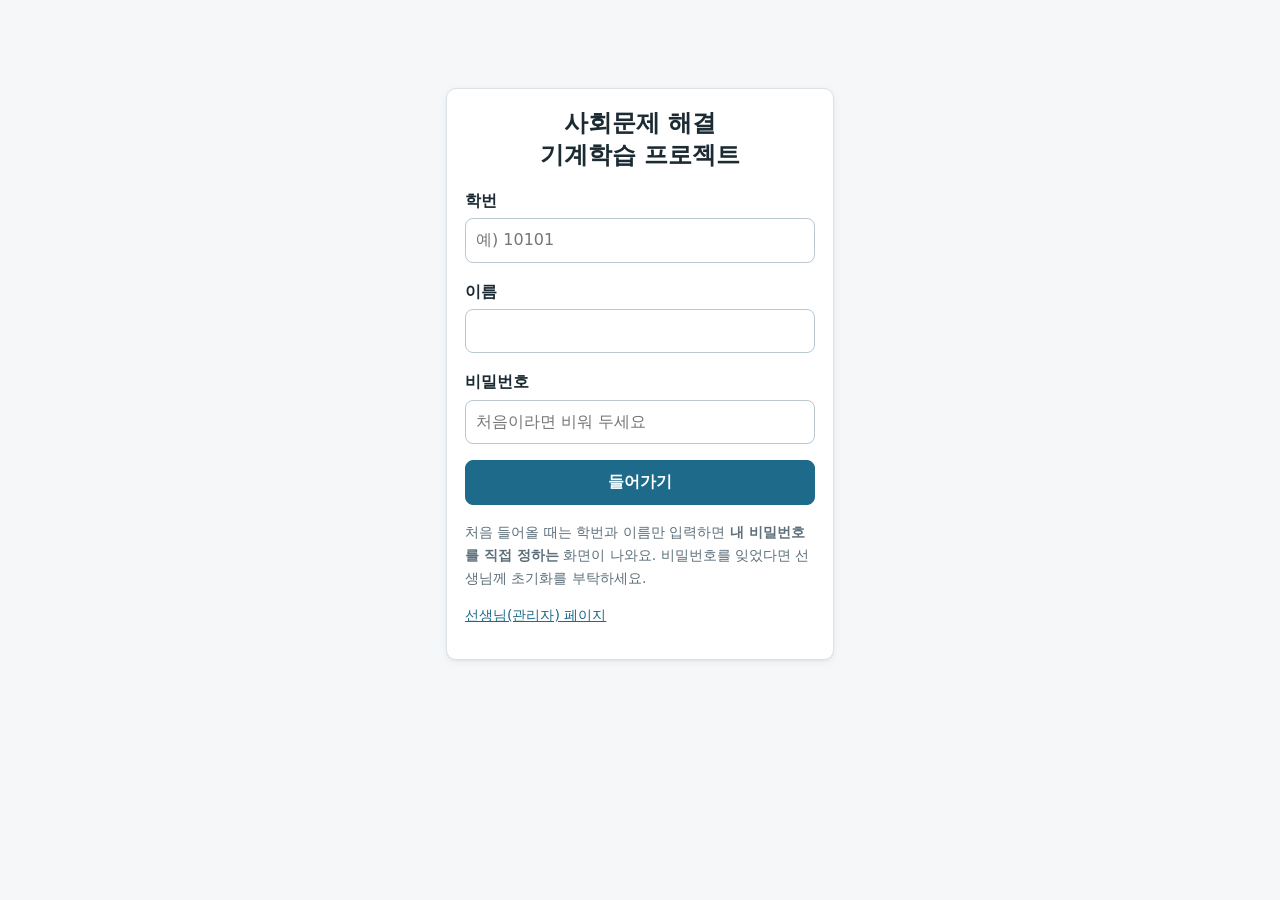
<file: docs/index.html>
<!doctype html>
<html lang="ko">
<head>
<meta charset="utf-8">
<meta name="viewport" content="width=device-width, initial-scale=1">
<title>사회문제 해결 기계학습 프로젝트</title>
<link rel="stylesheet" href="assets/style.css?v=20261121">
</head>
<body>
<div id="app"><div class="wrap"><p class="muted">불러오는 중…</p></div></div>
<noscript><div class="wrap"><p>이 페이지는 자바스크립트가 필요합니다. 브라우저 설정에서 자바스크립트를 켜 주세요.</p></div></noscript>
<script src="config.js?v=20261121"></script>
<script src="assets/common.js?v=20261121"></script>
<script src="assets/setup.js?v=20261121"></script>
<script src="assets/app.js?v=20261121"></script>
</body>
</html>
</file>
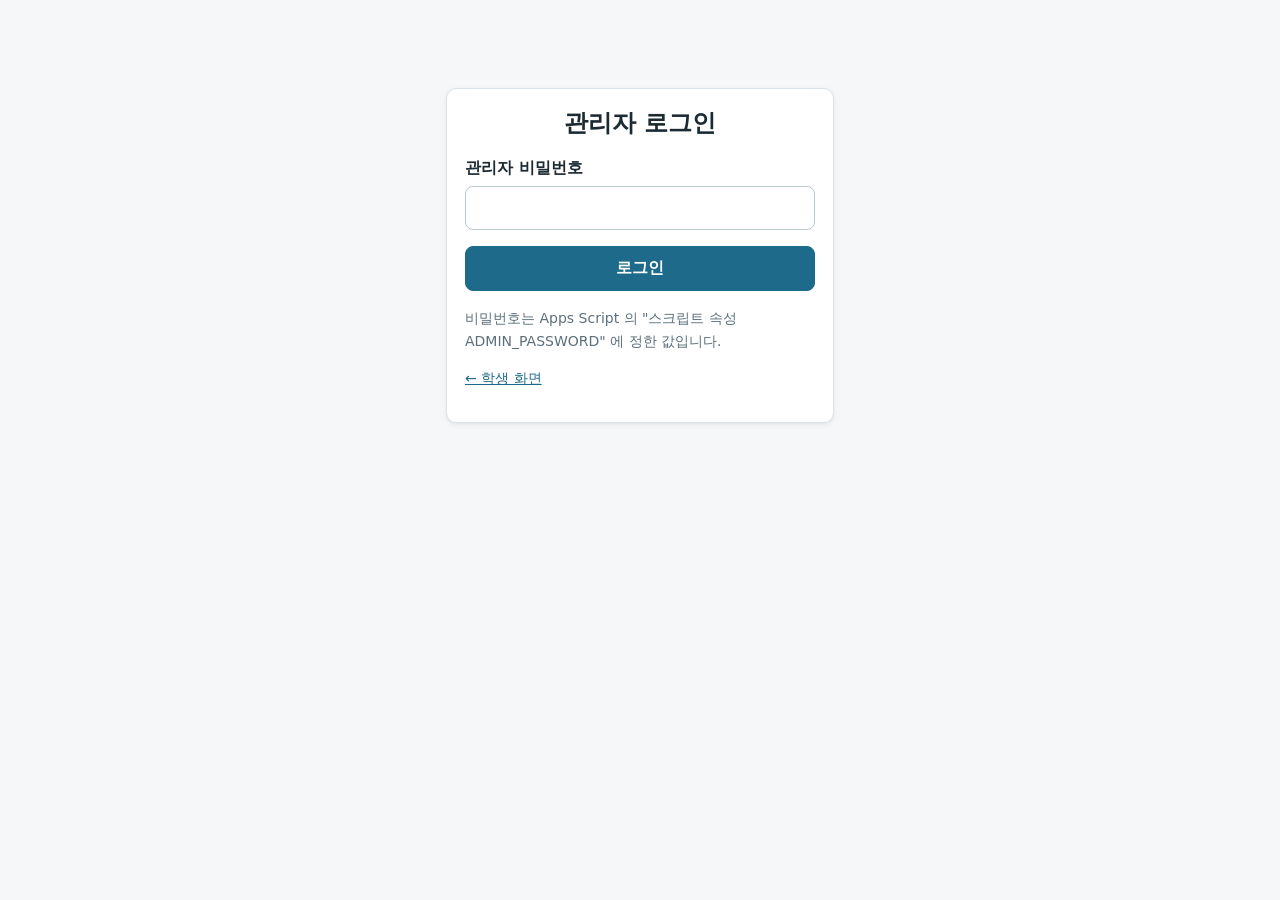
<file: docs/admin.html>
<!doctype html>
<html lang="ko">
<head>
<meta charset="utf-8">
<meta name="viewport" content="width=device-width, initial-scale=1">
<meta name="robots" content="noindex">
<title>관리자 · 사회문제 해결 기계학습 프로젝트</title>
<link rel="stylesheet" href="assets/style.css?v=20261121">
</head>
<body>
<div id="app"><div class="wrap"><p class="muted">불러오는 중…</p></div></div>
<script src="config.js?v=20261121"></script>
<script src="assets/common.js?v=20261121"></script>
<script src="assets/stt.js?v=20261121b"></script>
<script src="assets/admin-v2.js?v=20261121"></script>
<script src="assets/admin.js?v=20261121"></script>
</body>
</html>
</file>
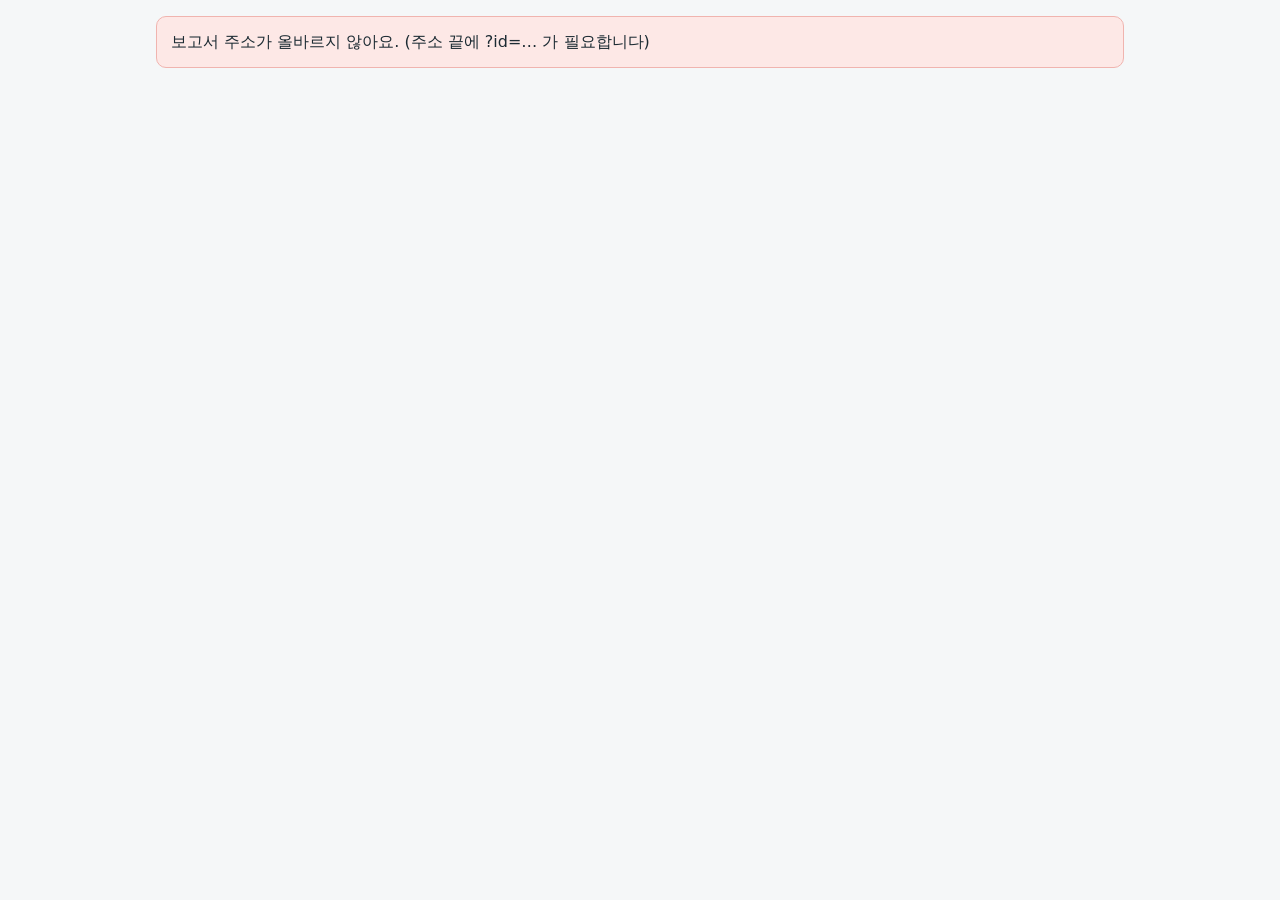
<file: docs/report.html>
<!doctype html>
<html lang="ko">
<head>
<meta charset="utf-8">
<meta name="viewport" content="width=device-width, initial-scale=1">
<title>프로젝트 보고서</title>
<link rel="stylesheet" href="assets/style.css?v=20261121">
</head>
<body>
<div class="wrap report" id="rp"><p class="muted">보고서를 불러오는 중…</p></div>
<script src="config.js?v=20261121"></script>
<script src="assets/common.js?v=20261121"></script>
<script src="assets/report.js?v=20261121"></script>
</body>
</html>
</file>
<file: docs/assets/style.css>
:root{
  --bg:#f5f7f8; --card:#fff; --ink:#1c2b33; --mute:#5d6f7a; --line:#dbe3e8;
  --brand:#1d6a8a; --brand-d:#14516a; --brand-l:#e3f1f6;
  --ok:#1b7f4d; --ok-l:#e2f4ea; --warn:#9a6700; --warn-l:#fff4d6; --bad:#b3261e; --bad-l:#fde8e6;
  --radius:10px; --shadow:0 1px 2px rgba(20,40,50,.06),0 2px 8px rgba(20,40,50,.05);
}
*{box-sizing:border-box}
html{-webkit-text-size-adjust:100%}
body{margin:0;background:var(--bg);color:var(--ink);font:16px/1.65 "Pretendard","Apple SD Gothic Neo","Noto Sans KR","Malgun Gothic",system-ui,sans-serif}
h1,h2,h3{line-height:1.35;margin:0 0 .5em}
h1{font-size:1.5rem} h2{font-size:1.25rem} h3{font-size:1.05rem}
a{color:var(--brand)}
button,input,select,textarea{font:inherit;color:inherit}
.wrap{max-width:1000px;margin:0 auto;padding:16px}
.wide{max-width:1280px}
.card{background:var(--card);border:1px solid var(--line);border-radius:var(--radius);box-shadow:var(--shadow);padding:18px;margin:0 0 16px}
.muted{color:var(--mute)} .small{font-size:.875rem} .right{text-align:right} .center{text-align:center}
.row{display:flex;gap:10px;flex-wrap:wrap;align-items:center}
.grow{flex:1 1 auto}
.hide{display:none!important}

/* 버튼 */
.btn{display:inline-flex;align-items:center;gap:6px;border:1px solid var(--brand);background:var(--brand);color:#fff;border-radius:8px;padding:8px 16px;cursor:pointer;text-decoration:none;font-weight:600;min-height:40px}
.btn:hover{background:var(--brand-d)}
.btn:focus-visible,input:focus-visible,select:focus-visible,textarea:focus-visible,a:focus-visible{outline:3px solid #7bbcd6;outline-offset:2px}
.btn.ghost{background:#fff;color:var(--brand)} .btn.ghost:hover{background:var(--brand-l)}
.btn.danger{background:var(--bad);border-color:var(--bad)} .btn.danger.ghost{background:#fff;color:var(--bad)}
.btn.sm{padding:4px 10px;min-height:32px;font-size:.875rem}
.btn[disabled]{opacity:.5;cursor:not-allowed}

/* 입력 */
label.f{display:block;font-weight:600;margin:0 0 4px}
input[type=text],input[type=password],input[type=number],input[type=url],select,textarea{width:100%;border:1px solid #b9c7cf;border-radius:8px;padding:8px 10px;background:#fff}
textarea{min-height:110px;resize:vertical}
input[disabled],select[disabled],textarea[disabled],input[readonly],textarea[readonly]{background:#f1f4f6;color:#44545e}
.hint{font-size:.875rem;color:var(--mute);margin:2px 0 6px}
.cnt{font-size:.8125rem;color:var(--mute);text-align:right}
.cnt.ok{color:var(--ok)} .cnt.low{color:var(--warn)}
.field{margin:0 0 20px;padding-left:10px;border-left:3px solid transparent}
.field.dirty{border-left-color:#e0a800}
.field.saving{border-left-color:#9bb}
.field.saved{border-left-color:var(--ok)}
.field.conflict{border-left-color:var(--bad)}
.stat{font-size:.8125rem;color:var(--mute);min-height:1.2em}
.who-here{font-size:.8125rem;color:var(--brand-d);font-weight:600}
.opts{display:flex;flex-wrap:wrap;gap:6px 14px}
.opts label{display:inline-flex;gap:6px;align-items:center;font-weight:400}

/* 상단/탭 */
.top{background:var(--brand);color:#fff;position:sticky;top:0;z-index:20}
.top .wrap{display:flex;gap:12px;align-items:center;padding:10px 16px;flex-wrap:wrap}
.top b{font-size:1.05rem}
.top .btn{background:rgba(255,255,255,.14);border-color:rgba(255,255,255,.5)}
.top .btn:hover{background:rgba(255,255,255,.26)}
.nav{display:flex;gap:4px;overflow-x:auto;background:#fff;border-bottom:1px solid var(--line);padding:0 8px;position:sticky;top:58px;z-index:10}
.nav button{border:0;background:none;padding:12px 14px;cursor:pointer;white-space:nowrap;border-bottom:3px solid transparent;color:var(--mute);font-weight:600}
.nav button[aria-current=page]{color:var(--brand);border-bottom-color:var(--brand)}
.nav .pct{font-size:.75rem;background:#e9eff2;border-radius:10px;padding:1px 7px;margin-left:4px}
.nav .pct.full{background:var(--ok-l);color:var(--ok)}

/* 배지·진행 */
.badge{display:inline-block;border-radius:999px;padding:1px 10px;font-size:.8125rem;font-weight:600;background:#e9eff2;color:#35505e}
.badge.ok{background:var(--ok-l);color:var(--ok)} .badge.warn{background:var(--warn-l);color:var(--warn)} .badge.bad{background:var(--bad-l);color:var(--bad)} .badge.brand{background:var(--brand-l);color:var(--brand-d)}
.bar{height:8px;background:#e5ebee;border-radius:6px;overflow:hidden;min-width:60px}
.bar i{display:block;height:100%;background:var(--brand)}
.bar.full i{background:var(--ok)}

/* 배너 */
.banner{border-radius:var(--radius);padding:12px 14px;margin:0 0 14px;border:1px solid}
.banner.info{background:var(--brand-l);border-color:#b5d9e6}
.banner.warn{background:var(--warn-l);border-color:#f0d58a}
.banner.bad{background:var(--bad-l);border-color:#f0b4af}
.banner.ok{background:var(--ok-l);border-color:#a9d9bf}
.conflict-box{background:var(--bad-l);border:1px solid #f0b4af;border-radius:8px;padding:10px;margin-top:6px}
.conflict-box pre{white-space:pre-wrap;margin:6px 0;background:#fff;border:1px solid var(--line);border-radius:6px;padding:8px;font:inherit}

/* 표 */
.tbl{width:100%;border-collapse:collapse;font-size:.9375rem}
.tbl th,.tbl td{border-bottom:1px solid var(--line);padding:8px 8px;text-align:left;vertical-align:top}
.tbl th{background:#f0f4f6;font-weight:700;white-space:nowrap}
.tbl-wrap{overflow-x:auto}
.who{display:flex;gap:6px;flex-wrap:wrap}
.chip{background:#eef3f5;border:1px solid var(--line);border-radius:999px;padding:0 10px;font-size:.8125rem}
.dot{display:inline-block;width:9px;height:9px;border-radius:50%;background:#2fb26a;margin-right:4px}

/* 로그인 */
.login{max-width:420px;margin:8vh auto}
.login h1{text-align:center}

/* 파일 */
.drop{border:2px dashed #9fb5c0;border-radius:var(--radius);padding:16px;background:#fafcfd}
.drop.over{background:var(--brand-l)}
pre.code{background:#16232b;color:#e8f1f5;padding:12px;border-radius:8px;overflow:auto;font:13px/1.55 ui-monospace,Menlo,Consolas,monospace;white-space:pre}
details{margin:0 0 10px} summary{cursor:pointer;font-weight:600}

/* 채점 */
.vs{border:1px solid var(--line);border-radius:var(--radius);padding:12px;margin:0 0 12px;background:#fcfdfd}
.vs h3{display:flex;gap:8px;align-items:center;flex-wrap:wrap}
.score{font-size:1.4rem;font-weight:800;color:var(--brand-d)}
.chk{list-style:none;padding:0;margin:6px 0}
.chk li{padding:3px 0 3px 26px;position:relative}
.chk li:before{content:"✓";position:absolute;left:0;color:var(--ok);font-weight:800}
.chk li.no:before{content:"✗";color:var(--bad)}
.chk li small{color:var(--mute);display:block}
.lv{display:block;border:1px solid var(--line);border-radius:8px;padding:8px 10px;margin:0 0 6px;cursor:pointer}
.lv input{margin-right:6px}
.lv.sel{border-color:var(--brand);background:var(--brand-l)}
.lv b{color:var(--brand-d)}

#toasts{position:fixed;right:14px;bottom:14px;display:grid;gap:8px;z-index:99;max-width:min(420px,calc(100vw - 28px))}
.toast{background:#22333d;color:#fff;border-radius:8px;padding:10px 14px;box-shadow:var(--shadow);transition:opacity .4s}
.toast.err{background:var(--bad)} .toast.ok{background:var(--ok)} .toast.out{opacity:0}

/* 보고서 */
.report h1{border-bottom:3px solid var(--brand);padding-bottom:8px}
.report .sec{margin:0 0 22px}
.report .item{margin:0 0 14px;break-inside:avoid}
.report .lab{font-weight:700;color:var(--brand-d);font-size:.9375rem}
.report .val{white-space:pre-wrap;border-left:3px solid var(--line);padding:2px 0 2px 10px}
.report img{max-width:100%;border:1px solid var(--line);border-radius:6px}
.empty{color:#99a7af;font-style:italic}

/* 보고서·피드백 나란히 보기 */
.split{display:grid;grid-template-columns:minmax(0,1fr) minmax(0,1fr);gap:14px;align-items:start}
.pane{background:#fff;border:1px solid var(--line);border-radius:var(--radius);padding:14px 16px;max-height:calc(100vh - 190px);overflow:auto}
.pane .fb h2{margin-top:0}
@media (max-width:900px){.split{grid-template-columns:1fr}.pane{max-height:none}}
/* 교사 피드백 */
.fb h2{margin-top:8px}
.fb-card{background:#fff;border:1px solid var(--line);border-radius:var(--radius);padding:14px 16px;margin:0 0 12px;break-inside:avoid}
.fb-main{border-left:5px solid var(--brand);background:#f7fbfd}
.fb-note{border-left:5px solid var(--ok);background:#f6fbf8}
.fb-card h3{margin:0 0 6px} .fb-card h4{margin:12px 0 4px;font-size:.98rem}
.pre{white-space:pre-wrap;margin:.3em 0}
.fb-bar{display:flex;align-items:center;gap:8px;margin:4px 0}
.fb-lab{width:3.6em;font-size:.875rem;color:var(--mute)} .fb-val{width:3.2em;text-align:right;font-weight:700;font-size:.875rem}
.fb-bar .bar{flex:1}
.fb-grid{display:grid;grid-template-columns:repeat(auto-fit,minmax(260px,1fr));gap:10px;margin-top:8px}
.fb-el{border:1px solid var(--line);border-radius:8px;padding:10px 12px}
.fb-el h4{margin-top:0}
.fb-list{margin:2px 0 6px;padding-left:1.1em}
.fb-person{border-top:1px dashed var(--line);padding:6px 0}
.stars{color:#d98e04;letter-spacing:1px;white-space:nowrap} .stars i{color:#d3d9dd;font-style:normal}
.ok-t{color:var(--ok)} .warn-t{color:var(--warn)}
/* 차시별 점검(관리자) */
.sess-tabs{display:flex;gap:6px;flex-wrap:wrap;margin:0 0 12px}
.sess-tabs button{border:1px solid var(--line);background:#fff;border-radius:999px;padding:6px 16px;cursor:pointer;font-weight:600}
.sess-tabs button[aria-pressed="true"]{background:var(--brand);border-color:var(--brand);color:#fff}
.sesscard{padding:0}
.sesscard>summary{padding:12px 16px;list-style:none;display:flex;gap:8px;align-items:center;flex-wrap:wrap}
.sesscard>summary::-webkit-details-marker{display:none}
.sesscard>summary::before{content:"▸";color:var(--mute)} .sesscard[open]>summary::before{content:"▾"}
.sesscard .sbody{padding:0 16px 16px}
.seg{display:inline-flex;flex-wrap:wrap;gap:4px}
.seg label{border:1px solid var(--line);border-radius:8px;padding:6px 9px;cursor:pointer;font-size:.875rem;background:#fff;white-space:nowrap}
.seg input{position:absolute;opacity:0;pointer-events:none}
.seg label:has(input:checked){background:var(--brand);border-color:var(--brand);color:#fff;font-weight:700}
.seg.chk label:has(input[value="ok"]:checked){background:var(--ok);border-color:var(--ok)}
.seg.chk label:has(input[value="part"]:checked){background:var(--warn);border-color:var(--warn)}
.seg.chk label:has(input[value="no"]:checked){background:var(--bad);border-color:var(--bad)}
.seg label:focus-within{outline:3px solid #7bbcd6}
.chkrow{display:grid;grid-template-columns:minmax(220px,1.3fr) minmax(200px,1fr) auto;gap:8px 14px;align-items:center;padding:8px 0;border-top:1px solid var(--line)}
@media (max-width:760px){.chkrow{grid-template-columns:1fr}}
.stu-grid{display:grid;grid-template-columns:150px minmax(0,1fr);gap:8px 14px;padding:10px 0;border-top:1px solid var(--line)}
.stu-grid textarea{min-height:56px}
@media (max-width:760px){.stu-grid{grid-template-columns:1fr}}
.savestate{font-size:.8125rem;color:var(--mute)} .savestate.err{color:var(--bad)}
@media (max-width:640px){
  body{font-size:15.5px} .wrap{padding:12px} .card{padding:14px}
  .nav{top:96px}
}
@media print{
  @page{margin:16mm 14mm}
  body{background:#fff;font-size:11pt}
  .no-print,.top,.nav,#toasts{display:none!important}
  .wrap{max-width:none;padding:0}
  .card{box-shadow:none;border:0;padding:0}
  a{color:#000;text-decoration:none}
  .report h1{font-size:18pt}
  .report .pg{break-before:page} .report .pg:first-of-type{break-before:auto}
  .print-break{break-after:page}
  .fb{break-before:page}
  .fb-card{box-shadow:none}
  .pw-slip{break-inside:avoid}
}

/* ---- v2: 조 편성 · 역할 고르기 ---- */
.steps{display:flex;gap:6px;list-style:none;padding:0;margin:0 0 16px;flex-wrap:wrap;counter-reset:st}
.steps li{counter-increment:st;flex:1 1 120px;background:#eef3f5;border-radius:999px;padding:4px 12px;font-size:.875rem;color:var(--mute)}
.steps li:before{content:counter(st) ". "}
.steps li.done{background:var(--ok-l);color:var(--ok)}
.steps li.now{background:var(--brand);color:#fff;font-weight:700}
.tray{margin-top:12px;padding:12px;border:2px dashed #9fb5c0;border-radius:var(--radius);background:#fafcfd}
.nm{display:inline-flex;align-items:center;gap:4px;background:#eef3f5;border:1px solid var(--line);border-radius:999px;padding:2px 12px;margin:2px;font-size:.9375rem}
.nm.me{background:var(--brand-l);border-color:var(--brand);font-weight:700;cursor:grab}
.nm.big{font-size:1.05rem;padding:6px 16px}
.nm .x{border:0;background:none;color:var(--bad);font-size:1.1rem;line-height:1;cursor:pointer;padding:0 2px}
.slots{display:grid;grid-template-columns:repeat(auto-fill,minmax(220px,1fr));gap:12px;margin-bottom:16px}
.slot{background:var(--card);border:2px solid var(--line);border-radius:var(--radius);padding:12px;min-height:110px}
.slot.full{background:#f2f4f5}
.slot.mine{border-color:var(--brand)}
.slot.over{border-color:var(--ok);background:var(--ok-l)}
.slot-h{display:flex;justify-content:space-between;align-items:baseline;gap:8px;margin-bottom:8px}
.slot .put{margin-top:6px}
dl.kv{margin:0} dl.kv dt{font-weight:700;margin-top:8px} dl.kv dd{margin:2px 0 0}
.warn-t{color:var(--warn)}
/* ---- v2: 관리자 조 편성 보드 ---- */
.fboard{display:grid;grid-template-columns:repeat(auto-fill,minmax(230px,1fr));gap:12px;margin-bottom:16px}
.fgroup{background:var(--card);border:2px solid var(--line);border-radius:var(--radius);padding:10px;min-height:120px;display:flex;flex-direction:column}
.fgroup.unplaced{background:#fafcfd;border-style:dashed}
.fgroup.over{border-color:var(--ok);background:var(--ok-l)}
.fgroup.over-cap{border-color:var(--bad)}
.fgroup-h{display:flex;gap:6px;align-items:center;margin-bottom:8px}
.fgroup-h input{flex:1;font-weight:700;padding:4px 8px}
.fgroup-b{flex:1;display:flex;flex-direction:column;gap:6px}
.fchip{border:1px solid var(--line);border-radius:8px;padding:6px 10px;background:#f7fafb;cursor:grab;line-height:1.35}
.fchip.sel{outline:3px solid var(--brand);background:var(--brand-l)}
.fchip.unclear{border-color:var(--warn)}
.fteams{display:grid;grid-template-columns:repeat(auto-fill,minmax(360px,1fr));gap:12px}
.fteams .card{margin:0}
/* ---- v2: 발표 기록 ---- */
.rec-card.on{border-color:var(--bad);box-shadow:0 0 0 3px var(--bad-l)}
.rec-ctl{display:flex;flex-direction:column;gap:8px;margin:12px 0}
.rec-ctl .btn{margin:2px}
.live{background:#fafcfd;border:1px solid var(--line);border-radius:8px;padding:10px 12px;max-height:340px;overflow:auto}
.live p{margin:4px 0}
.interim{color:var(--mute);font-style:italic}
.segrow{border-top:1px solid var(--line);padding:8px 0}
.seg-meta{display:flex;gap:6px;margin-bottom:4px;flex-wrap:wrap}
.seg-meta select{width:auto;padding:2px 6px}
.evbox{border:1px solid var(--line);border-radius:8px;padding:8px 12px;margin-top:8px}
.evbox>summary{cursor:pointer}
.sbox{border-top:1px solid var(--line);padding:12px 0}
.modal{position:fixed;inset:0;background:rgba(20,30,40,.45);display:flex;align-items:flex-start;justify-content:center;padding:40px 16px;z-index:50;overflow:auto}
.modal-in{max-width:860px;width:100%}
.modal pre.code{white-space:pre-wrap;max-height:40vh;overflow:auto}
@media (max-width:640px){.fteams{grid-template-columns:1fr}}
</file>
